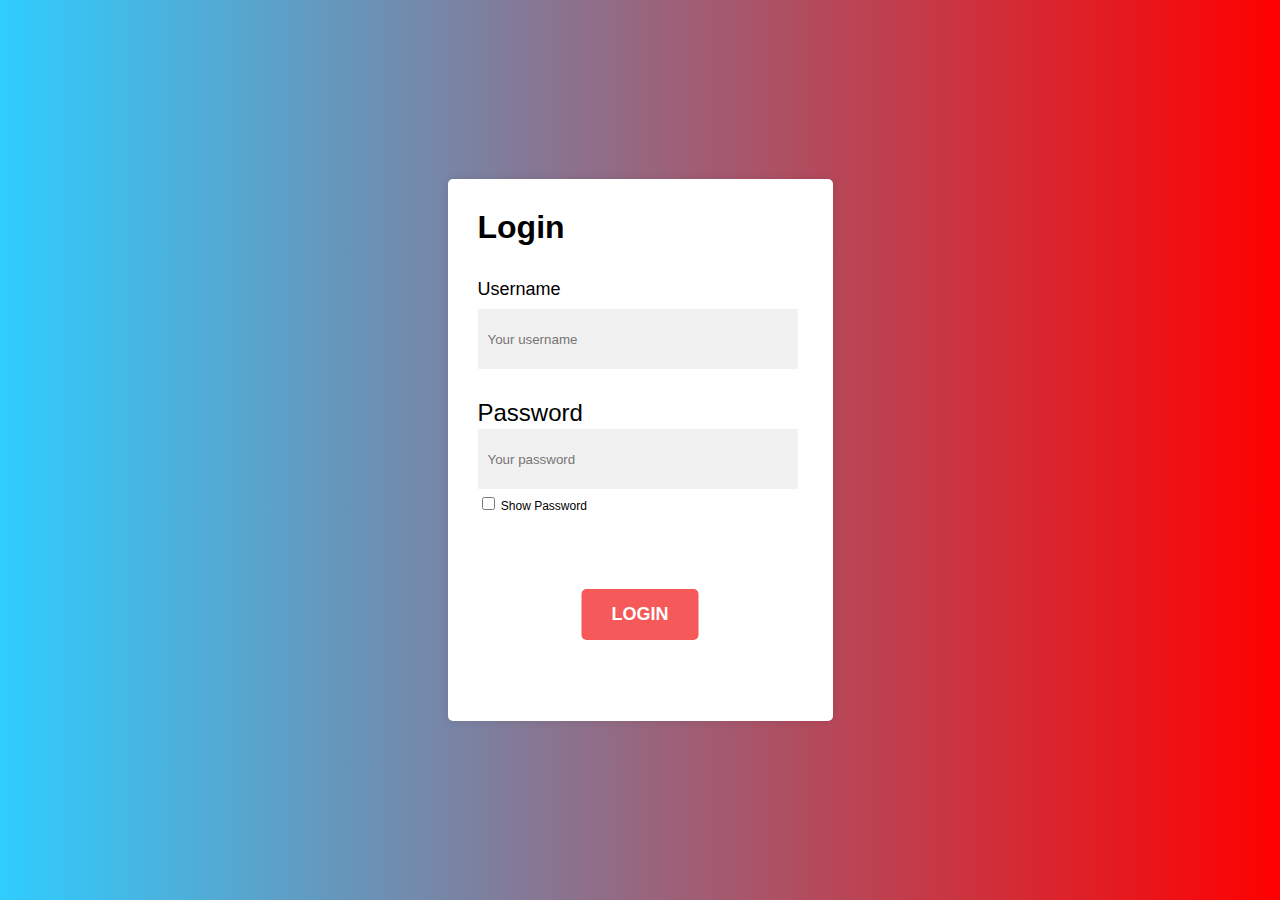
<file: index.html>
<!DOCTYPE html>
<html lang="en">
<head>
    <meta charset="UTF-8">
    <meta name="viewport" content="width=device-width, initial-scale=1.0">
    <link rel="stylesheet" href="styles.css">
    <title>AC</title>
</head>
<body>
    <div class="login-container">
        <div class="rectangle">
            <h1 class="login-heading">Login</h1>
            <h2 class="email-heading">Username</h2>
            <input type="text" class="email-input" placeholder="Your username" />
            <h2 style="position: absolute;
            top: 200px; /* Adjusted to be 50 pixels below the login text */
            left: 10px;
            font-family: 'Arial', sans-serif;
            margin: 0;
            font-weight: lighter;">Password</h2>
            <input type="password" class="password-input" id="passwordField" placeholder="Your password" />
            <div class="show-password-container">
                <input type="checkbox" id="showPassword"> Show Password
            </div>
            <button class="login-button" id="login-button">LOGIN</button>
        </div>
    </div>
    <script>        
    
    document.getElementById("login-button").addEventListener("click", function () {
        
        
        const username = document.querySelector('.email-input').value;
        const password = document.getElementById("passwordField").value;

        if (username === "ACMETER12" && password === "acpassword") {
            // Redirect to the ThingSpeak graphs page after successful login
            window.location.href = "dashboard.html";
        } else {
            // Handle invalid login
            alert("Invalid username or password. Please try again.");
        }
    });
</script>
</body>
</html></script>

    <script src="script.js"></script> 
    
</body>
</html>
</file>
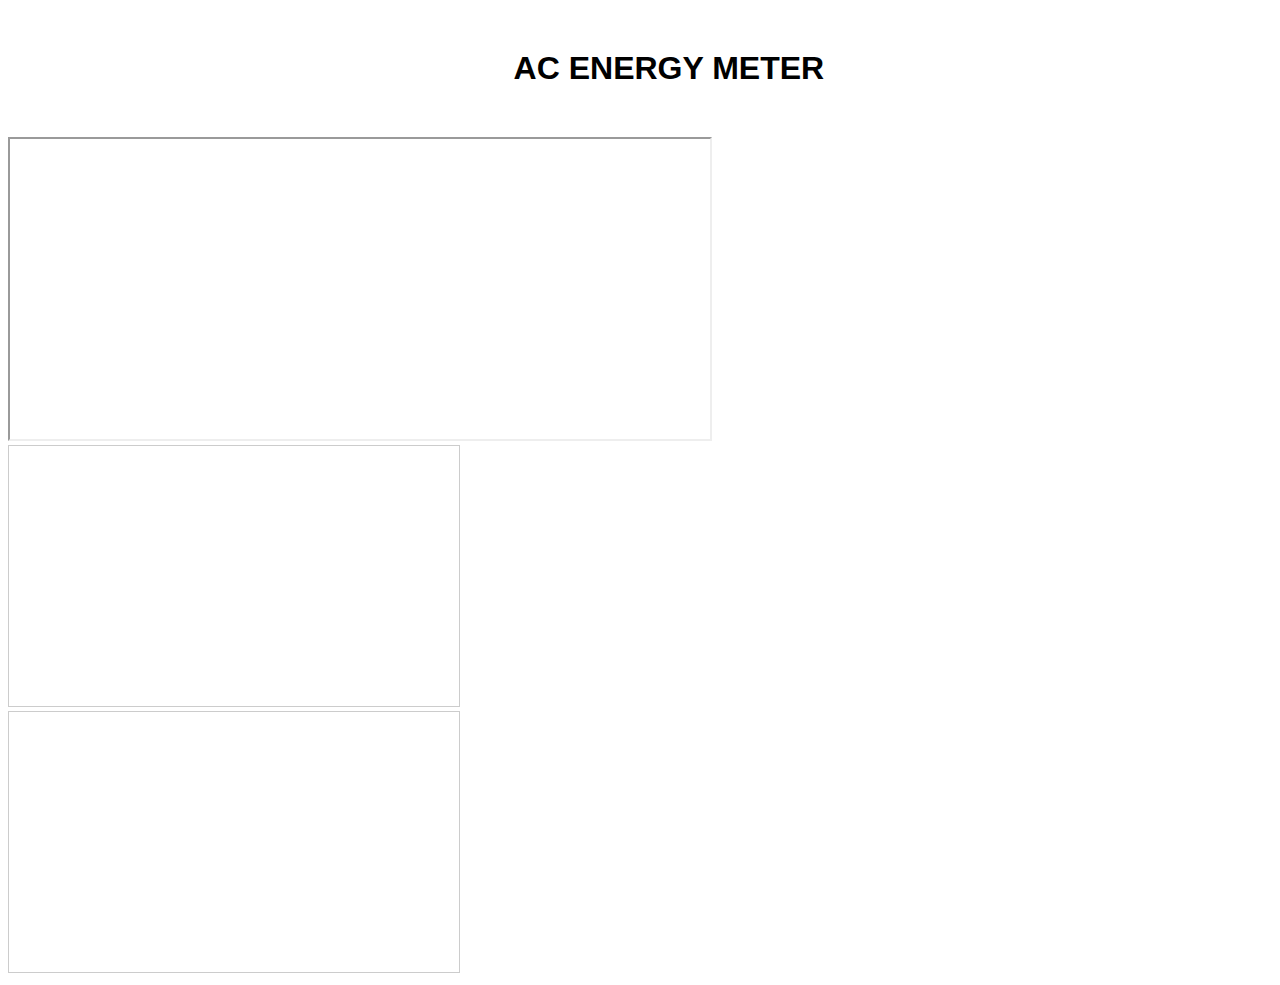
<file: dashboard.html>
<!DOCTYPE html>
<html lang="en">
<head>
    <meta charset="UTF-8">
    <meta name="viewport" content="width=device-width, initial-scale=1.0">
    <title>ThingSpeak Graphs</title>
</head>

<div style="margin-top: 50px;"></div>
<body>
    <h1 style="font-weight: bold; /* Make the text bold */
    margin: 0; /* Remove any default margins */
    font-family: 'Circular', sans-serif; margin-left: 40%"> AC ENERGY METER</h1>

<div style="margin-top: 50px;"></div>

    <div id="graph-container">
        <iframe width="700" height="300" src="https://api.thingspeak.com/channels/2299270/charts/1?api_key=Z7OYND4M6LK1ASP2"></iframe>
        <br>
         <div id="graph-container">
        <iframe width="450" height="260" style="border: 1px solid #cccccc;" src="https://thingspeak.com/channels/2299270/charts/2?bgcolor=%23ffffff&color=%23d62020&dynamic=true&results=60&type=line&update=15">
        </iframe>
        <br>
        <iframe width="450" height="260" style="border: 1px solid #cccccc;" src="https://thingspeak.com/channels/2299270/widgets/753889"></iframe>



    </div>

    <script>
       
    </script>
</body>
</html>
</file>
<file: styles.css>
body {
    background: linear-gradient(to right, #2FCDFF, #FF0000);
    margin: 0;
    padding: 0;
    display: flex;
    justify-content: center;
    align-items: center;
    height: 100vh;
}

.login-container {
    background-color: rgba(255, 255, 255, 0.8);
    padding: 20px;
    border-radius: 5px;
    box-shadow: 0 0 10px rgba(0, 0, 0, 0.1);
    text-align: center;
}

.rectangle {
    width: 345px;
    height: 502px;
    background-color: #FFFFFF;
    position: relative; /* Added position relative for positioning */
}

.login-heading {
    position: absolute; /* Position the heading absolutely within the rectangle */
    top: 10px; /* Adjust the top position as needed */
    left: 10px; /* Adjust the left position as needed */
    font-weight: bold; /* Make the text bold */
    margin: 0; /* Remove any default margins */
    font-family: 'Circular', sans-serif; /* Replace "Your Font Family" with the desired font */
    margin: 0;
}

.login-container {
    background-color: #FFFFFF; /* Change to an opaque white color */
    padding: 20px;
    border-radius: 5px;
    box-shadow: 0 0 10px rgba(0, 0, 0, 0.1);
    text-align: center;
}

.email-heading {
    position: absolute;
    top: 80px; /* Adjusted to be 50 pixels below the login text */
    left: 10px;
    font-family: 'Arial', sans-serif;
    margin: 0;
    font-size: 18px ;
    font-weight: lighter;
    
}

.email-input {
    position: absolute;
    top: 110px; /* Positioned 20 pixels below the email text */
    left: 10px;
    width: 300px;
    height: 40px;
    border: none; /* Remove borders */
    border-radius: 0; /* Remove border radius */
    padding: 10px; /* Add some padding for a sleek look */
    background-color: #f1f1f1; /* Light gray background color */
}


.password-input {
    position: absolute;
    top: 230px; /* Positioned 20 pixels below the password text */
    left: 10px;
    width: 300px;
    height: 40px;
    background-color: #f1f1f1;
    border: none;
    border-radius:0%;
    padding: 10px;
}

/* Your existing CSS rules */

.show-password-container {
    position: absolute;
    top: 295px; /* Adjusted to be 50 pixels below the password input */
    left: 10px;
    font-family: 'Arial', sans-serif;
    margin: 0;
    font-size: 12px;
    font-weight: lighter;
}

/* Your existing CSS rules */

/* Your existing CSS rules */

.login-button {
    background-color: rgb(245, 89, 89); /* Red background color */
    color: #FFFFFF; /* White text color */
    border: none;
    border-radius: 5px;
    padding: 15px 30px; /* Adjust padding for a bigger button */
    font-size: 18px; /* Increase font size */
    margin-top: 20px;
    cursor: pointer;
    transition: background-color 0.3s; /* Add a hover effect */
    position: absolute; /* Position the button absolutely */
    left: 50%; /* Center the button horizontally */
    transform: translateX(-50%); /* Center the button horizontally */
    top: 370px;
    font-family: 'Circular', sans-serif;
    font-weight: bold;
}


.login-button:hover {
    background-color: #ffffff; /* Red background color on hover */
    color:black
}
</file>
